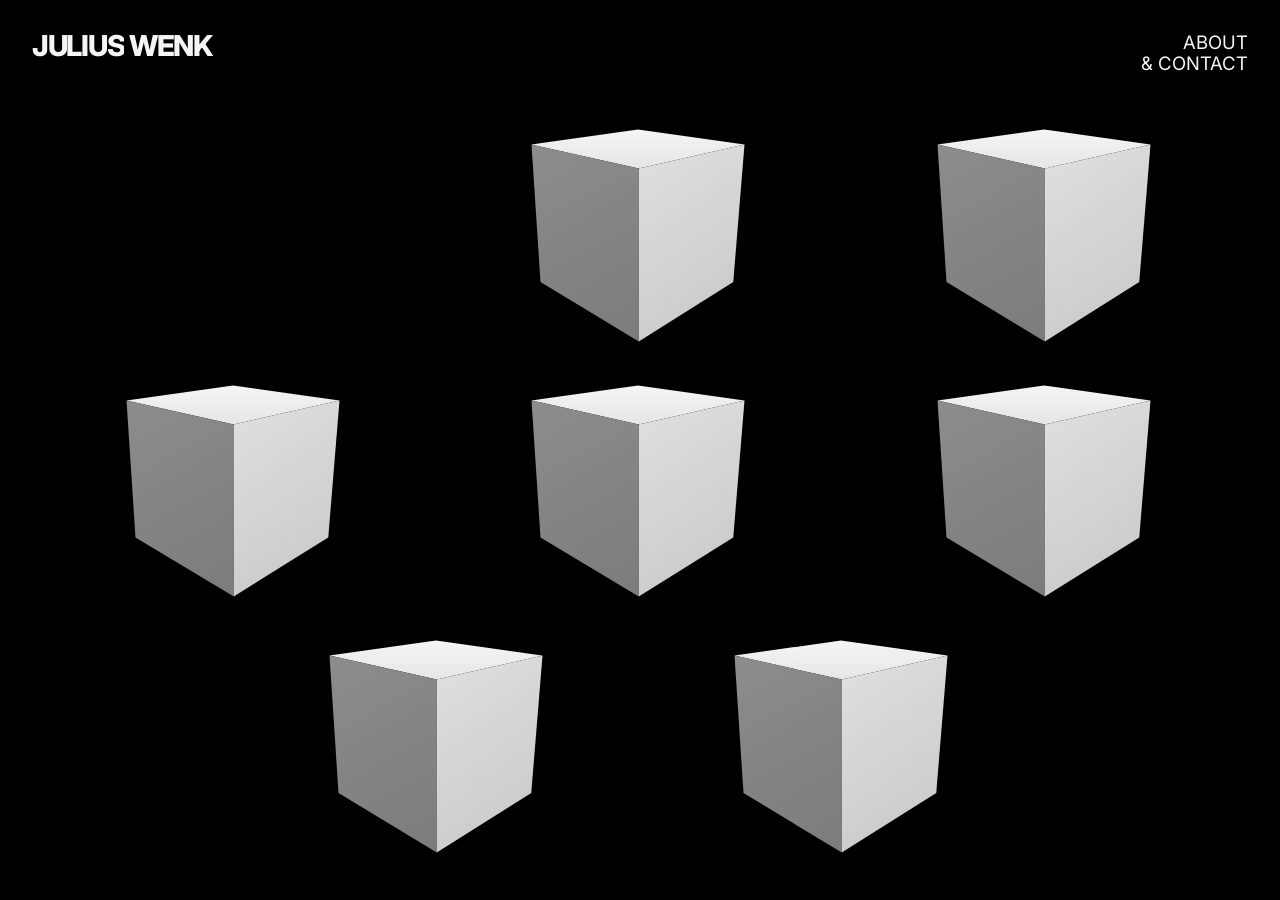
<file: site/wireframe/index.html>
<!doctype html>
<html lang="en">
<head>
  <meta charset="utf-8">
  <meta name="viewport" content="width=device-width, initial-scale=1, viewport-fit=cover">
  <meta name="theme-color" content="#000000">
  <meta name="description" content="Interactive experiences and physical objects by Julius Wenk, a New Media Designer based in Berlin.">
  <title>Julius Wenk — Portfolio</title>
  <link rel="icon" href="data:image/svg+xml,%3Csvg xmlns='http://www.w3.org/2000/svg' viewBox='0 0 64 64'%3E%3Crect width='64' height='64' fill='black'/%3E%3Ctext x='6' y='42' fill='white' font-family='sans-serif' font-weight='700' font-size='32'%3EJW%3C/text%3E%3C/svg%3E">
  <link rel="preconnect" href="https://fonts.googleapis.com">
  <link rel="preconnect" href="https://fonts.gstatic.com" crossorigin>
  <link href="https://fonts.googleapis.com/css2?family=Inter:wght@400;500;600;700;800&display=swap" rel="stylesheet">
  <link rel="stylesheet" href="style.css">
  <script type="module" src="app.js"></script>
</head>
<body data-view="home">
  <header class="site-header">
    <a class="wordmark" href="#/" aria-label="Julius Wenk — Home"><span aria-hidden="true">J<span class="name-tail first-name">ULIUS</span><span class="name-space"> </span>W<span class="name-tail last-name">ENK</span></span></a>
    <a class="about-link" href="#/about">ABOUT<br>&amp; CONTACT</a>
  </header>
  <main>
    <section id="home" aria-label="Selected projects">
      <h1 class="sr-only">Julius Wenk — selected work</h1>
      <div class="collection" aria-label="Projects"></div>
    </section>
    <div id="project" class="reading-view" hidden></div>
    <article id="about" class="reading-view about-page" aria-labelledby="about-title" hidden>
      <section class="glass">
        <h1 id="about-title" tabindex="-1">Hi! I’m Julius</h1>
        <p>My background is in communication strategy. In design, I still start by asking what an experience communicates and what it invites people to do.</p>
        <p>My projects use technological systems to explore the social, political, and economic structures around them. I’m interested in how their design shapes who gets to act and who depends on whom, especially when those choices remain hidden.</p>
        <p>I work through these questions by building things people can try. I also enjoy making itself: working with materials and seeing how an idea changes when it becomes an object or an interaction.</p>
      </section>
      <section class="glass" aria-labelledby="cv-title">
        <h2 id="cv-title">Education &amp; experience</h2>
        <div class="cv-group"><h3>Design</h3><ol class="cv-list">
          <li><div><strong>B.A. Kommunikationsdesign</strong><span>HTW Berlin</span></div><time>2024–heute</time></li>
          <li><div><strong>Studentische Hilfskraft Entwicklung &amp; Projektbegleitung</strong><span>HTW Berlin &amp; Futurium Berlin</span></div><time>2026</time></li>
          <li><div><strong>Tutor Vibe Coding</strong><span>HTW Berlin</span></div><time>2026</time></li>
          <li><div><strong>Tutor Crashkurs TouchDesigner</strong><span>HTW Berlin</span></div><time>2025</time></li>
        </ol></div>
        <div class="cv-group"><h3>Writing</h3><ol class="cv-list">
          <li><div><strong>B.A. Wirtschaftskommunikation</strong><span>HTW Berlin</span></div><time>2020–2023</time></li>
          <li><div><strong>Werkstudent Social Media Management</strong><span>Sasserath Munzinger +</span></div><time>2022</time></li>
          <li><div><strong>Praktikum Copywriting</strong><span>Serviceplan Berlin</span></div><time>2022–2023</time></li>
          <li><div><strong>Traineeship Copywriting</strong><span>Serviceplan Berlin</span></div><time>2023–2024</time></li>
        </ol></div>
      </section>
      <section class="glass" aria-labelledby="contact-title">
        <h2 id="contact-title">Let’s talk.</h2>
        <p>I’m looking to join a team creating interactive experiences, installations, or exhibitions.</p>
        <p>If my approach fits your work, I’d like to talk.</p>
        <nav class="contact-links" aria-label="Contact Julius">
          <a href="mailto:wenk.julius@gmail.com">wenk.julius@gmail.com</a>
          <a href="https://www.instagram.com/juliuswenk/">Instagram · @juliuswenk</a>
          <a href="https://github.com/juliuswenk">GitHub · juliuswenk</a>
        </nav>
      </section>
    </article>
  </main>
  <noscript><style>.collection{display:none}#home{height:auto}body{overflow:auto}.no-script{padding:140px 24px;max-width:680px;margin:auto}.no-script a{display:block;margin:20px 0}</style><div class="no-script"><p>Turn on JavaScript to browse the projects here, or open the main portfolio.</p><a href="../index.html">Open the portfolio</a></div></noscript>
</body>
</html>
</file>
<file: site/wireframe/style.css>
:root {
  color-scheme: dark;
  font-family: Inter, Arial, sans-serif;
  color: #f5f5f5;
  background: #000;
  font-synthesis: none;
  --edge: clamp(20px, 2.5vw, 48px);
  --top: max(32px, env(safe-area-inset-top));
}

* { box-sizing: border-box; }
body { margin: 0; overflow: hidden; }
body[data-view="project"], body[data-view="about"] { overflow-y: auto; }
[hidden] { display: none !important; }
a { color: inherit; }
a:focus-visible { outline: 2px solid #fff; outline-offset: 8px; border-radius: 2px; }
.sr-only { position: absolute; width: 1px; height: 1px; padding: 0; margin: -1px; overflow: hidden; clip-path: inset(50%); white-space: nowrap; }

.site-header {
  position: fixed;
  z-index: 10;
  top: var(--top);
  left: var(--edge);
  right: var(--edge);
  display: flex;
  align-items: flex-start;
  justify-content: space-between;
  gap: 20px;
  pointer-events: none;
}
.site-header a { pointer-events: auto; text-decoration: none; }
.wordmark {
  display: block;
  font-size: clamp(26px, 2.25vw, 44px);
  line-height: 1;
  font-weight: 800;
  letter-spacing: -.045em;
  white-space: nowrap;
}
.name-tail, .name-space { display: inline-block; overflow: hidden; vertical-align: bottom; transition: max-width 420ms cubic-bezier(.22, 1, .36, 1), opacity 260ms ease; }
.first-name { max-width: 3.3em; }
.last-name { max-width: 2.3em; }
.name-space { max-width: .4em; white-space: pre; }
body:not([data-view="home"]) .name-tail, body:not([data-view="home"]) .name-space { max-width: 0; opacity: 0; }
.about-link { font-size: clamp(17px, 1.45vw, 28px); font-weight: 400; line-height: 1.12; text-align: right; }

#home { height: 100svh; }
.collection {
  position: fixed;
  inset: calc(var(--top) + 76px) var(--edge) max(26px, env(safe-area-inset-bottom));
  display: grid;
  grid-template-columns: repeat(6, minmax(0, 1fr));
  grid-template-rows: repeat(3, minmax(0, 1fr));
}
.project-object { display: block; width: min(18vw, 25svh, 260px); aspect-ratio: 300 / 294; align-self: center; justify-self: center; -webkit-tap-highlight-color: transparent; }
.project-object img { display: block; width: 100%; height: 100%; }
.project-object:nth-child(1) { grid-area: 1 / 3 / 2 / 5; }
.project-object:nth-child(2) { grid-area: 1 / 5 / 2 / 7; }
.project-object:nth-child(3) { grid-area: 2 / 1 / 3 / 3; }
.project-object:nth-child(4) { grid-area: 2 / 3 / 3 / 5; }
.project-object:nth-child(5) { grid-area: 2 / 5 / 3 / 7; }
.project-object:nth-child(6) { grid-area: 3 / 2 / 4 / 4; }
.project-object:nth-child(7) { grid-area: 3 / 4 / 4 / 6; }

.reading-view { padding: calc(var(--top) + 66px) var(--edge) 100px; animation: arrive 300ms ease both; }
.case-study { max-width: 1000px; margin-inline: auto; }
.project-part + .project-part { margin-top: clamp(32px, 7vw, 100px); }
.part-stage { display: grid; place-items: center; min-height: clamp(240px, 37svh, 420px); padding: 25px 0 45px; }
.part-placeholder { display: block; width: clamp(160px, 20vw, 240px); height: auto; }
/* shortcut: CSS glass has no optical refraction, revisit when the real models are integrated. */
.glass {
  position: relative;
  isolation: isolate;
  width: min(100%, 720px);
  margin-inline: auto;
  padding: clamp(24px, 4.4vw, 46px);
  border: 1px solid #ffffff26;
  border-radius: 28px;
  background: linear-gradient(145deg, #ffffff0d, #ffffff03 48%, #ffffff07);
  box-shadow: inset 0 1px 0 #ffffff30, inset 1px 0 0 #ffffff0b, inset 0 -1px 0 #ffffff0d, 0 14px 50px #0008;
  -webkit-backdrop-filter: blur(22px) saturate(1.2);
  backdrop-filter: blur(22px) saturate(1.2);
}
.glass::before { content: ""; position: absolute; z-index: -1; inset: 0; border-radius: inherit; background: radial-gradient(ellipse at 0 0, #ffffff09, transparent 65%); pointer-events: none; }
h1, h2, h3, p { margin-top: 0; }
h1 { margin-bottom: 24px; font-size: clamp(32px, 5vw, 52px); font-weight: 500; line-height: 1.08; letter-spacing: -.045em; }
h1:focus { outline: none; }
h2 { font-size: clamp(22px, 2.5vw, 28px); font-weight: 500; line-height: 1.2; letter-spacing: -.035em; margin-bottom: 24px; }
h3 { font-size: 17px; font-weight: 500; }
h2, h3 { text-transform: uppercase; }
.glass p { font-size: clamp(16px, 1.3vw, 18px); line-height: 1.75; color: #ddd; margin-bottom: 20px; text-wrap: pretty; }
.glass p:last-child { margin-bottom: 0; }
.glass strong { color: #f5f5f5; font-weight: 600; }
.project-context { margin-bottom: 30px; }
.project-context p { font-size: 13px; line-height: 1.6; color: #aaa; margin-bottom: 8px; }
.project-introduction h2 { font-size: 17px; margin-bottom: 14px; letter-spacing: -.015em; }
.media-group { display: grid; grid-template-columns: repeat(2, minmax(0, 1fr)); align-items: start; gap: 32px 20px; margin: 40px auto 0; max-width: 920px; }
figure { margin: 0; min-width: 0; }
.media-group figure { grid-column: 1 / -1; }
.media-group figure.paired { grid-column: auto; }
figure img { display: block; width: 100%; height: auto; }
figcaption { font-size: 12px; color: #aaa; line-height: 1.6; margin-top: 12px; }
figcaption span { display: block; color: #ccc; }
.project-film { max-width: 920px; margin: 60px auto; }
.project-film iframe { width: 100%; aspect-ratio: 16 / 9; border: 0; }
.project-credits { margin-top: 64px; }
.project-credits p { font-size: 14px; }
.glass a { text-underline-offset: 4px; overflow-wrap: anywhere; }
.about-page { padding-top: calc(var(--top) + 110px); }
.about-page > .glass + .glass { margin-top: 32px; }
.cv-group { margin-top: 32px; }
.cv-list { padding: 0; margin: 0; list-style: none; }
.cv-list li { display: flex; align-items: baseline; justify-content: space-between; gap: 20px; padding-block: 15px; border-top: 1px solid #ffffff16; font-size: 14px; line-height: 1.6; }
.cv-list strong { font-weight: 500; }
.cv-list span { display: block; color: #aaa; }
.cv-list time { flex-shrink: 0; font-size: 12px; color: #aaa; }
.contact-links { display: flex; flex-direction: column; align-items: flex-start; gap: 20px; margin-top: 32px; font-size: 16px; }
@keyframes arrive { from { opacity: 0; } to { opacity: 1; } }

@media (max-aspect-ratio: 4/5) {
  .collection { grid-template-columns: repeat(2, minmax(0, 1fr)); grid-template-rows: repeat(4, minmax(0, 1fr)); }
  .project-object { width: min(28vw, 17svh, 180px); }
  .project-object:nth-child(n) { grid-area: auto; }
  .project-object:last-child { grid-column: 1 / -1; }
}
@media (max-width: 699px) {
  :root { --top: max(26px, env(safe-area-inset-top)); }
  .wordmark { font-size: clamp(23px, 5.7vw, 32px); }
  .about-link { font-size: 15px; }
  .collection { top: calc(var(--top) + 66px); }
  .part-placeholder { width: 170px; }
  .glass { border-radius: 22px; }
  .media-group { gap: 28px; margin-top: 28px; }
  .media-group figure.paired { grid-column: 1 / -1; }
  .cv-list li { flex-direction: column; gap: 4px; }
}
@media (max-height: 500px) {
  :root { --top: max(18px, env(safe-area-inset-top)); }
  .wordmark { font-size: clamp(21px, 4.6vw, 26px); }
  .about-link { font-size: 15px; }
  .collection { top: calc(var(--top) + 48px); bottom: 12px; }
  .project-object { width: min(17vw, 23svh); }
}
@media (prefers-reduced-motion: reduce) {
  *, *::before, *::after { animation: none !important; transition: none !important; }
}
</file>
